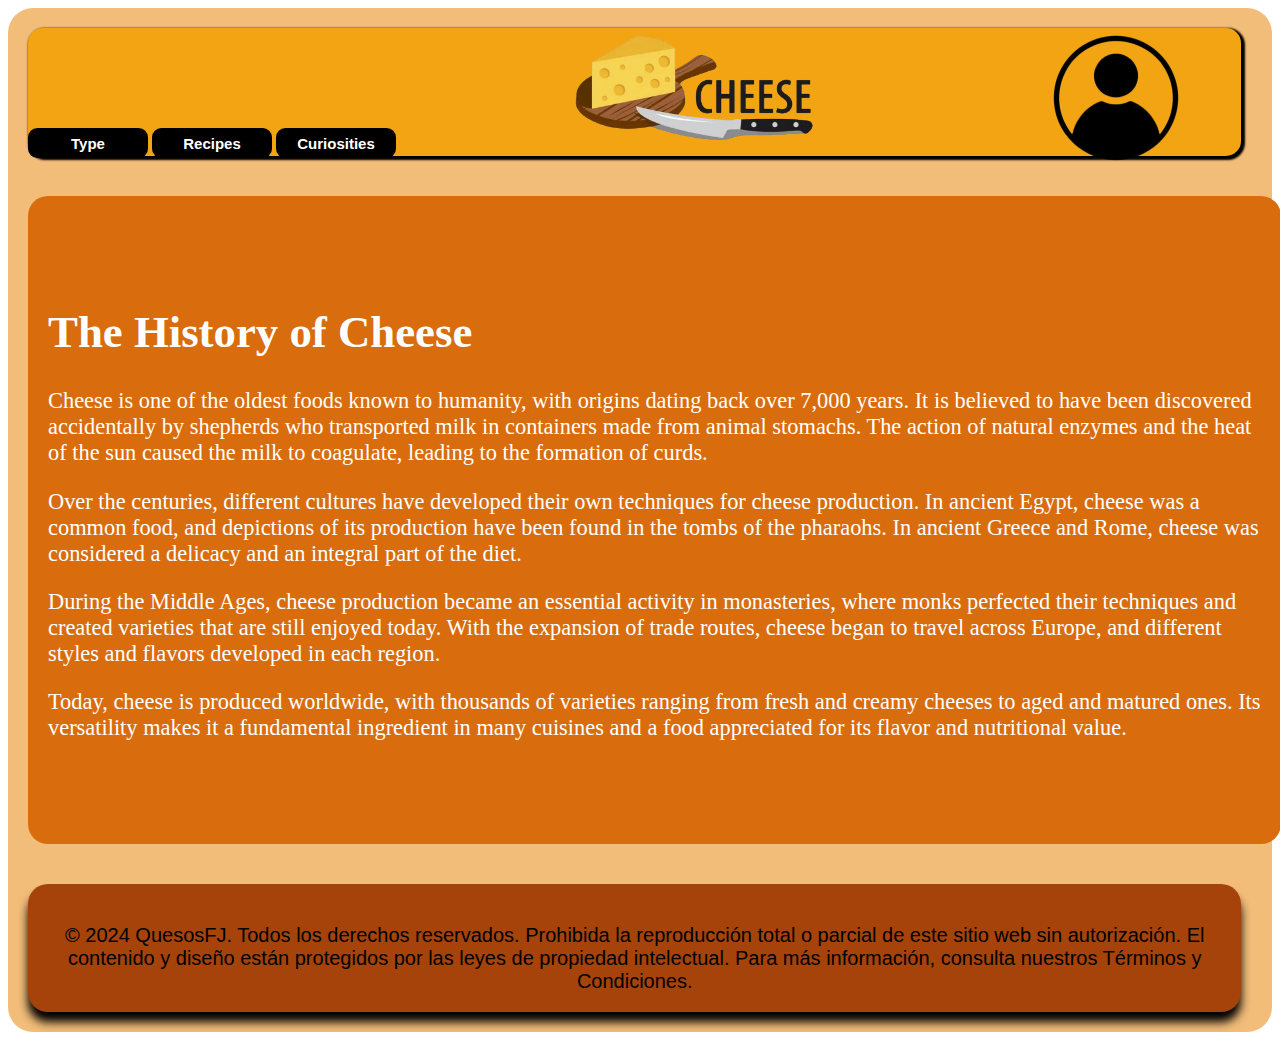
<file: index.html>
<!DOCTYPE html>
<html lang="en">
<head>
    <meta charset="UTF-8">
    <meta name="viewport" content="width=device-width, initial-scale=1.0">
    <link rel="stylesheet" href="styles.css">
    <title>QuesosFJ🧀</title>
</head>
<body>
    <!--Div principal-->
    <div id="principal"> 
        <!--Encabezado-->
        <div id="encabezado">
            <div>
                <a href="Tipos_queso.html"><button class="btn">Type</button></a>
                <a href="Recetas.html"><button class="btn">Recipes</button></a>
                <a href="Curiosidades.html"><button class="btn">Curiosities</button></a>
            </div>
            <div id="divimagen"><img id="imagen" src="queso.png" alt="queso"></div> 
            <div id="divlogin"><img id="login" src="login.png" alt="login"></div>
        </div>
        <div id="divcuerpo"><h1>The History of Cheese</h1>
            <p>Cheese is one of the oldest foods known to humanity, with origins dating back over 7,000 years. It is believed to have been discovered accidentally by shepherds who transported milk in containers made from animal stomachs. The action of natural enzymes and the heat of the sun caused the milk to coagulate, leading to the formation of curds.</p>
            
            <p>Over the centuries, different cultures have developed their own techniques for cheese production. In ancient Egypt, cheese was a common food, and depictions of its production have been found in the tombs of the pharaohs. In ancient Greece and Rome, cheese was considered a delicacy and an integral part of the diet.</p>
            
            <p>During the Middle Ages, cheese production became an essential activity in monasteries, where monks perfected their techniques and created varieties that are still enjoyed today. With the expansion of trade routes, cheese began to travel across Europe, and different styles and flavors developed in each region.</p>
            
            <p>Today, cheese is produced worldwide, with thousands of varieties ranging from fresh and creamy cheeses to aged and matured ones. Its versatility makes it a fundamental ingredient in many cuisines and a food appreciated for its flavor and nutritional value.</p>
        </div>
        <div id="divpiedepagina"><p id="copy">&copy; 2024 QuesosFJ. Todos los derechos reservados. Prohibida la reproducción total o parcial de este sitio web sin autorización. El contenido y diseño están protegidos por las leyes de propiedad intelectual. Para más información, consulta nuestros Términos y Condiciones</a>.</p></div>
    </div>
</body>
</html>
</file>
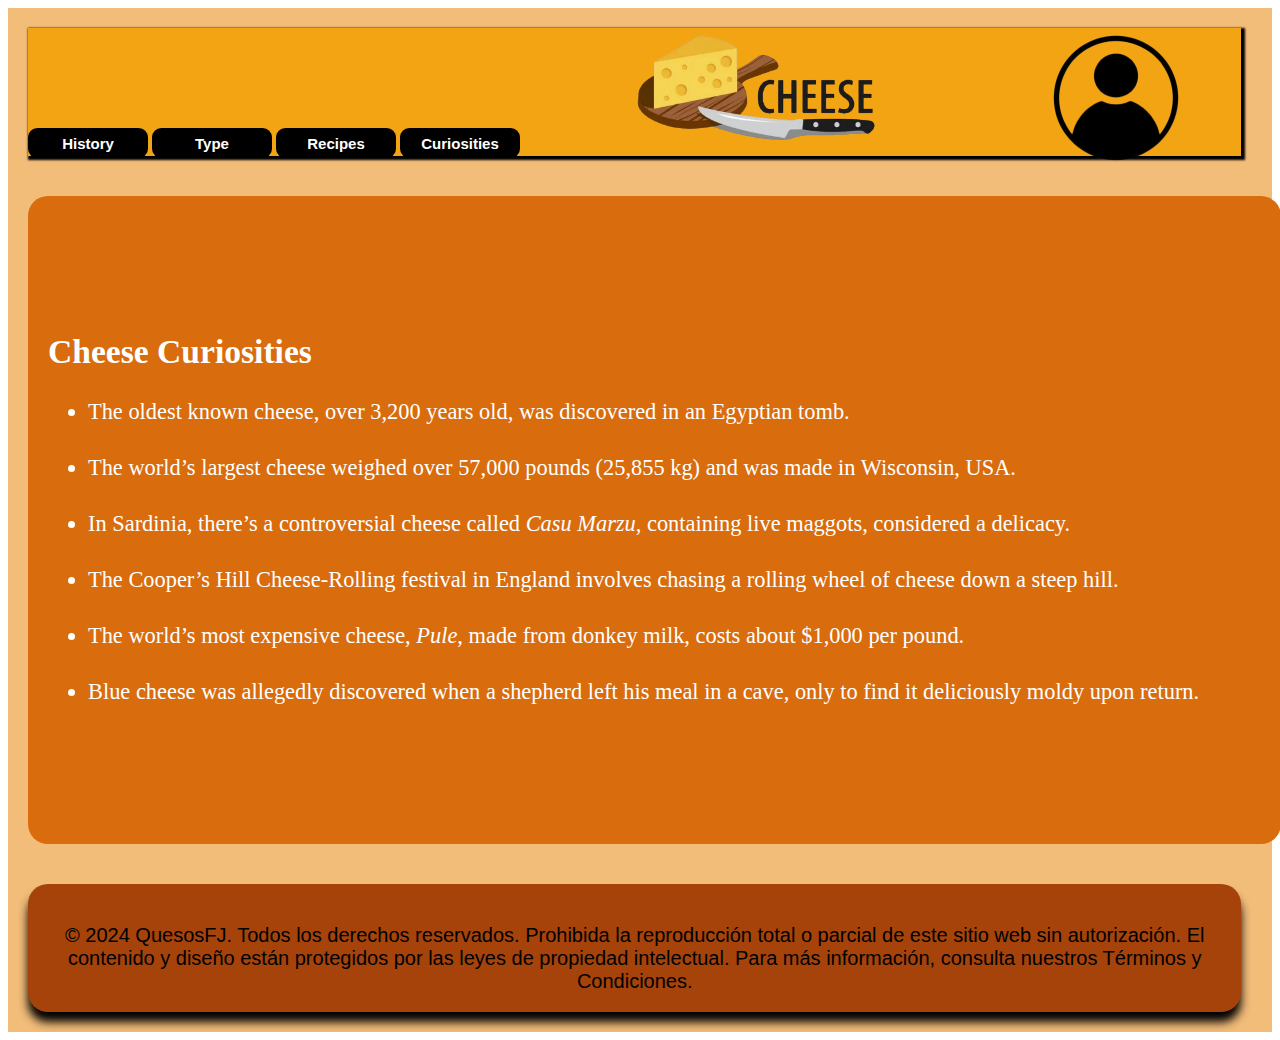
<file: Curiosidades.html>
<!DOCTYPE html>
<html lang="en">
<head>
    <meta charset="UTF-8">
    <meta name="viewport" content="width=device-width, initial-scale=1.0">
    <link rel="stylesheet" href="styles_curiosidades.css">
    <title>QuesosFJ🧀</title>
</head>
<body>
    <!--Div principal-->
    <div id="principal"> 
        <!--Encabezado-->
        <div id="encabezado">
            <div>
                <a href="index.html"><button class="btn">History</button></a>
                <a href="Tipos_queso.html"><button class="btn">Type</button></a>
                <a href="Recetas.html"><button class="btn">Recipes</button></a>
                <a href="Curiosidades.html"><button class="btn">Curiosities</button></a>
            </div>
            <div id="divimagen"><img id="imagen" src="queso.png" alt="queso"></div> 
            <div id="divlogin"><img id="login" src="login.png" alt="login"></div>
        </div>
        <!--Cuerpo-->
        <div id="divcuerpo">
            <h2>Cheese Curiosities</h2>
            <ul>
                <li>The oldest known cheese, over 3,200 years old, was discovered in an Egyptian tomb.</li>
                <li>The world’s largest cheese weighed over 57,000 pounds (25,855 kg) and was made in Wisconsin, USA.</li>
                <li>In Sardinia, there’s a controversial cheese called <em>Casu Marzu</em>, containing live maggots, considered a delicacy.</li>
                <li>The Cooper’s Hill Cheese-Rolling festival in England involves chasing a rolling wheel of cheese down a steep hill.</li>
                <li>The world’s most expensive cheese, <em>Pule</em>, made from donkey milk, costs about $1,000 per pound.</li>
                <li>Blue cheese was allegedly discovered when a shepherd left his meal in a cave, only to find it deliciously moldy upon return.</li>
            </ul>
        </div>

        <div id="divpiedepagina">
            <p id="copy">&copy; 2024 QuesosFJ. Todos los derechos reservados. Prohibida la reproducción total o parcial de este sitio web sin autorización. El contenido y diseño están protegidos por las leyes de propiedad intelectual. Para más información, consulta nuestros Términos y Condiciones</a>.</p>
        </div>
    </div>
</body>
</html>
</file>
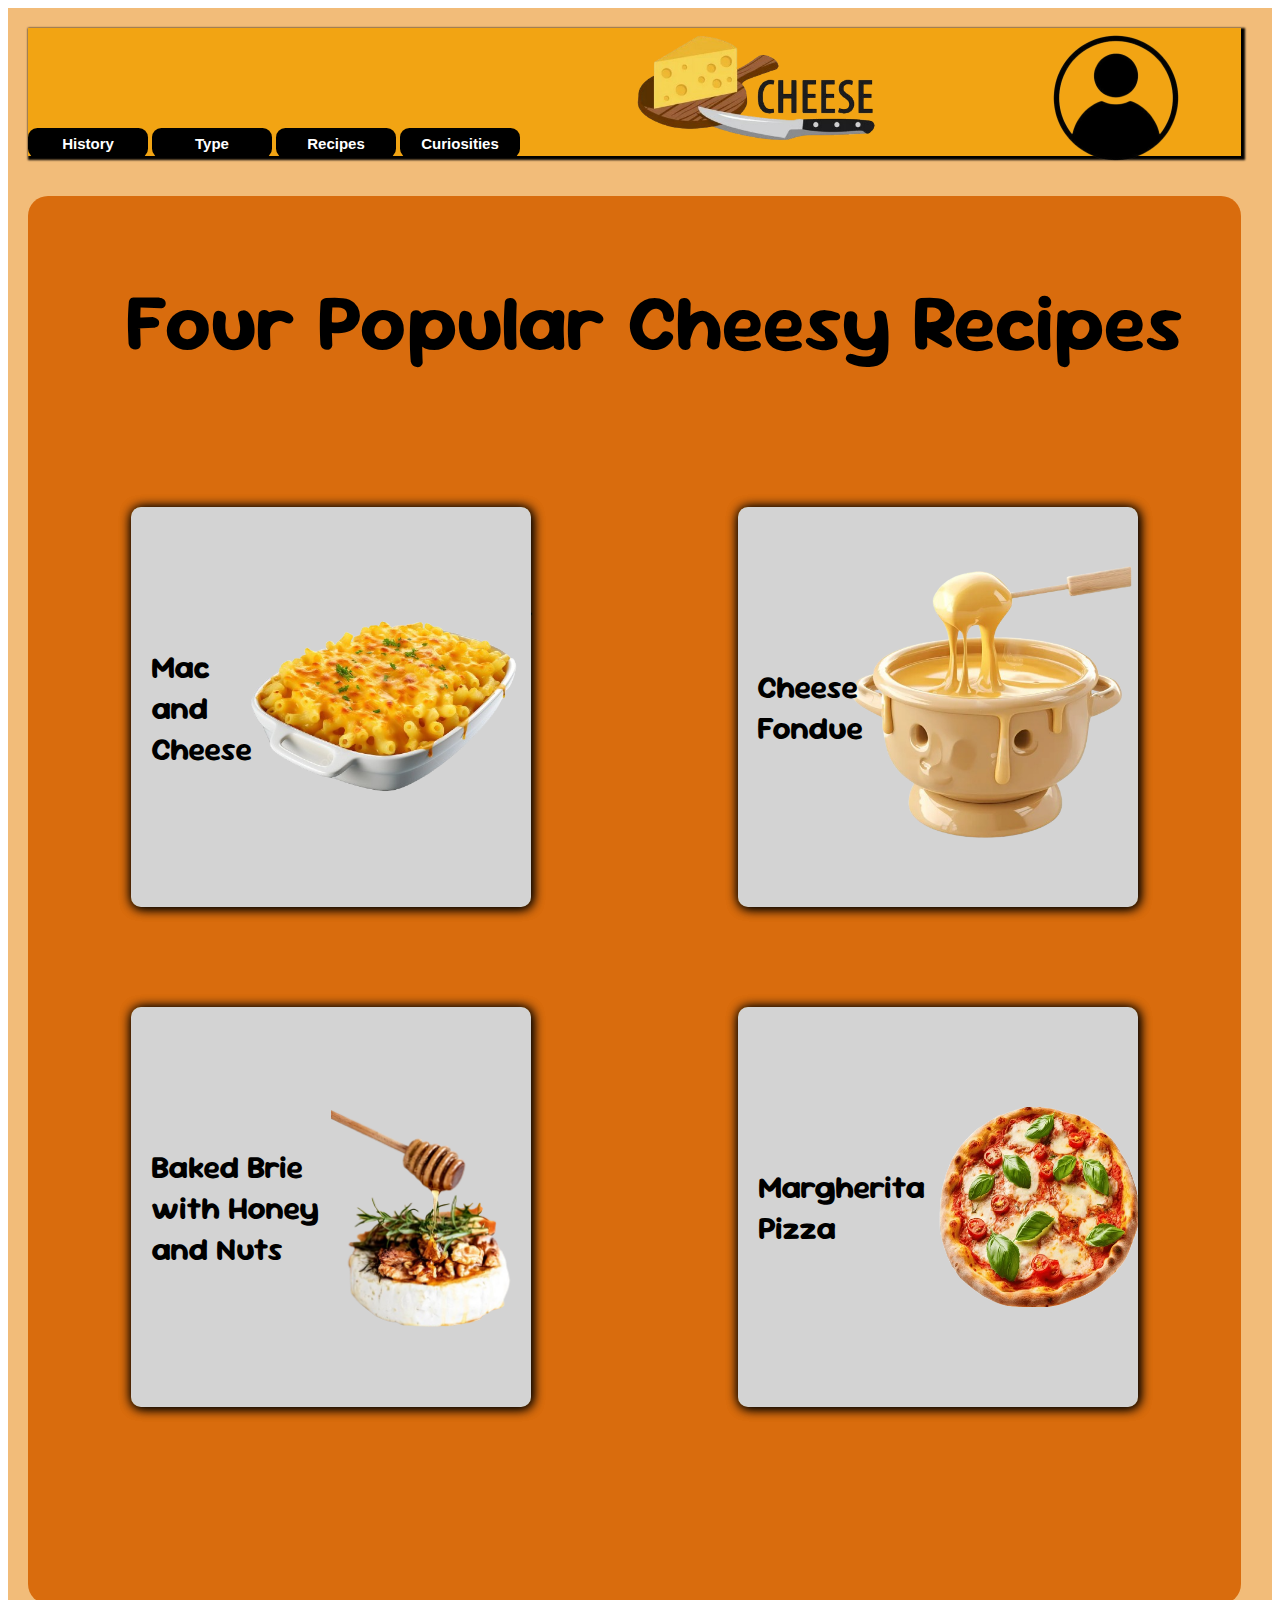
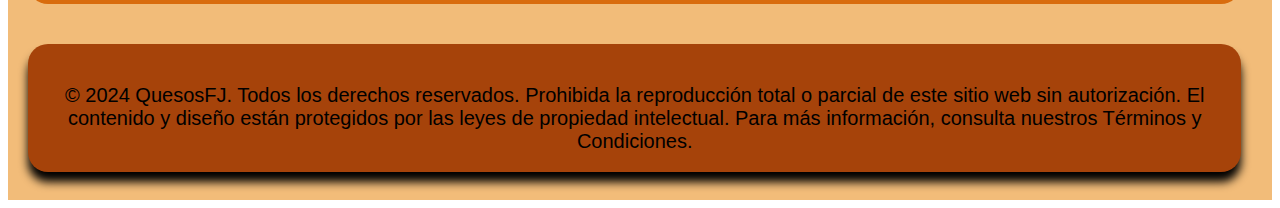
<file: Recetas.html>
<!DOCTYPE html>
<html lang="en">
<head>
    <meta charset="UTF-8">
    <meta name="viewport" content="width=device-width, initial-scale=1.0">
    <link rel="stylesheet" href="styles_recetas.css">
    <link rel="preconnect" href="https://fonts.googleapis.com">
    <link rel="preconnect" href="https://fonts.gstatic.com" crossorigin>
    <link href="https://fonts.googleapis.com/css2?family=Sour+Gummy:ital,wght@0,100..900;1,100..900&display=swap" rel="stylesheet">
    <title>QuesosFJ🧀</title>
</head>
<body>
    <!--Div principal-->
    <div id="principal"> 
        <!--Encabezado-->
        <div id="encabezado">
            <div>
                <a href="index.html"><button class="btn">History</button></a>
                <a href="Tipos_queso.html"><button class="btn">Type</button></a>
                <a href="Recetas.html"><button class="btn">Recipes</button></a>
                <a href="Curiosidades.html"><button class="btn">Curiosities</button></a>
            </div>
            <div id="divimagen"><img id="imagen" src="queso.png" alt="queso"></div> 
            <div id="divlogin"><img id="login" src="login.png" alt="login"></div>
        </div>
        <!--Cuerpo-->
        <div id="divcuerpo">
            <h1 id="h1">Four Popular Cheesy Recipes</h1>
            <div id="div2">
                <div class="book">
                    <p class="p">Ingredients: macaroni, shredded cheddar cheese,<br>
                         milk, butter, flour, and spices to taste.</p>
                    <p class="p2">Preparation: Cook the macaroni in salted water. <br>
                         Make a béchamel sauce with butter, flour,<br>
                         and milk,then add the shredded cheddar <br>
                         cheese until melted. Mix the sauce with <br>
                         the macaroni,bake for a few minutes until <br>
                          golden on top, and enjoy!</p><br>
                    <div class="cover">
                        <h1>Mac and Cheese</h1><br>
                        <img class="img" src="1.png" alt="">
                    </div>
                </div>
                <div class="book">
                    <p class="p">Ingredients: Gruyère cheese, Emmental cheese,<br>
                         white wine, garlic, and cornstarch.</p>
                   <p class="p2">Preparation: Rub a pot with garlic,<br>
                        heat the white wine,and gradually <br>
                         add the grated cheeses,stirring constantly.<br>
                        Add a bit of cornstarch<br>
                        dissolved in wine if you need to thicken it. <br>
                        Serve with bread, vegetables, <br>
                        or cured meats for dipping.</p><br>
                    <div class="cover">
                        <h1>Cheese Fondue</h1><br>
                        <img class="img" src="2.png" alt="">
                    </div>
                </div>
            </div>
            <div id="div3">
                <div class="book">
                    <p class="p">Ingredients: Brie cheese, honey walnuts <br>
                         or almonds,and a bit of <br>
                        rosemary (optional).</p> <br>
                    <p class="p2">Preparation: Place the Brie in <br>
                         an oven-safe dish,top with honey and <br>
                         nuts,then bake at 180 °C (350 °F) for <br>
                          a few minutes until soft and creamy. <br>
                         Serve with bread or crackers.</p> <br>
                    <div class="cover">
                        <h1>Baked Brie with Honey and Nuts</h1><br>
                        <img class="img" src="3.png" alt="">
                    </div>
                </div>
                <div class="book">
                    <p class="p">Ingredients: pizza dough, tomato sauce,<br>
                         fresh mozzarella cheese, basil, and olive oil.</p> <br>
                    <p class="p2">Preparation: Spread tomato sauce over <br>
                         the pizza dough, place slices of mozzarella <br>
                          on top, and bake at 220 °C (425 °F) until <br>
                           the crust is crispy and the cheese is melted. <br>
                            Add fresh basil leaves and a drizzle of <br>
                             olive oil before serving.</p> <br>
                    <div class="cover">
                        <h1>Margherita Pizza</h1>
                        <img class="img2" src="4.png" alt="">
                    </div>
                </div>
            </div>
        </div>
        <!--Pie de pagina-->
        <div id="divpiedepagina"><p id="copy">&copy; 2024 QuesosFJ. Todos los derechos reservados. Prohibida la reproducción total o parcial de este sitio web sin autorización. El contenido y diseño están protegidos por las leyes de propiedad intelectual. Para más información, consulta nuestros Términos y Condiciones</a>.</p></div>
    </div>
</body>
</html>
</file>
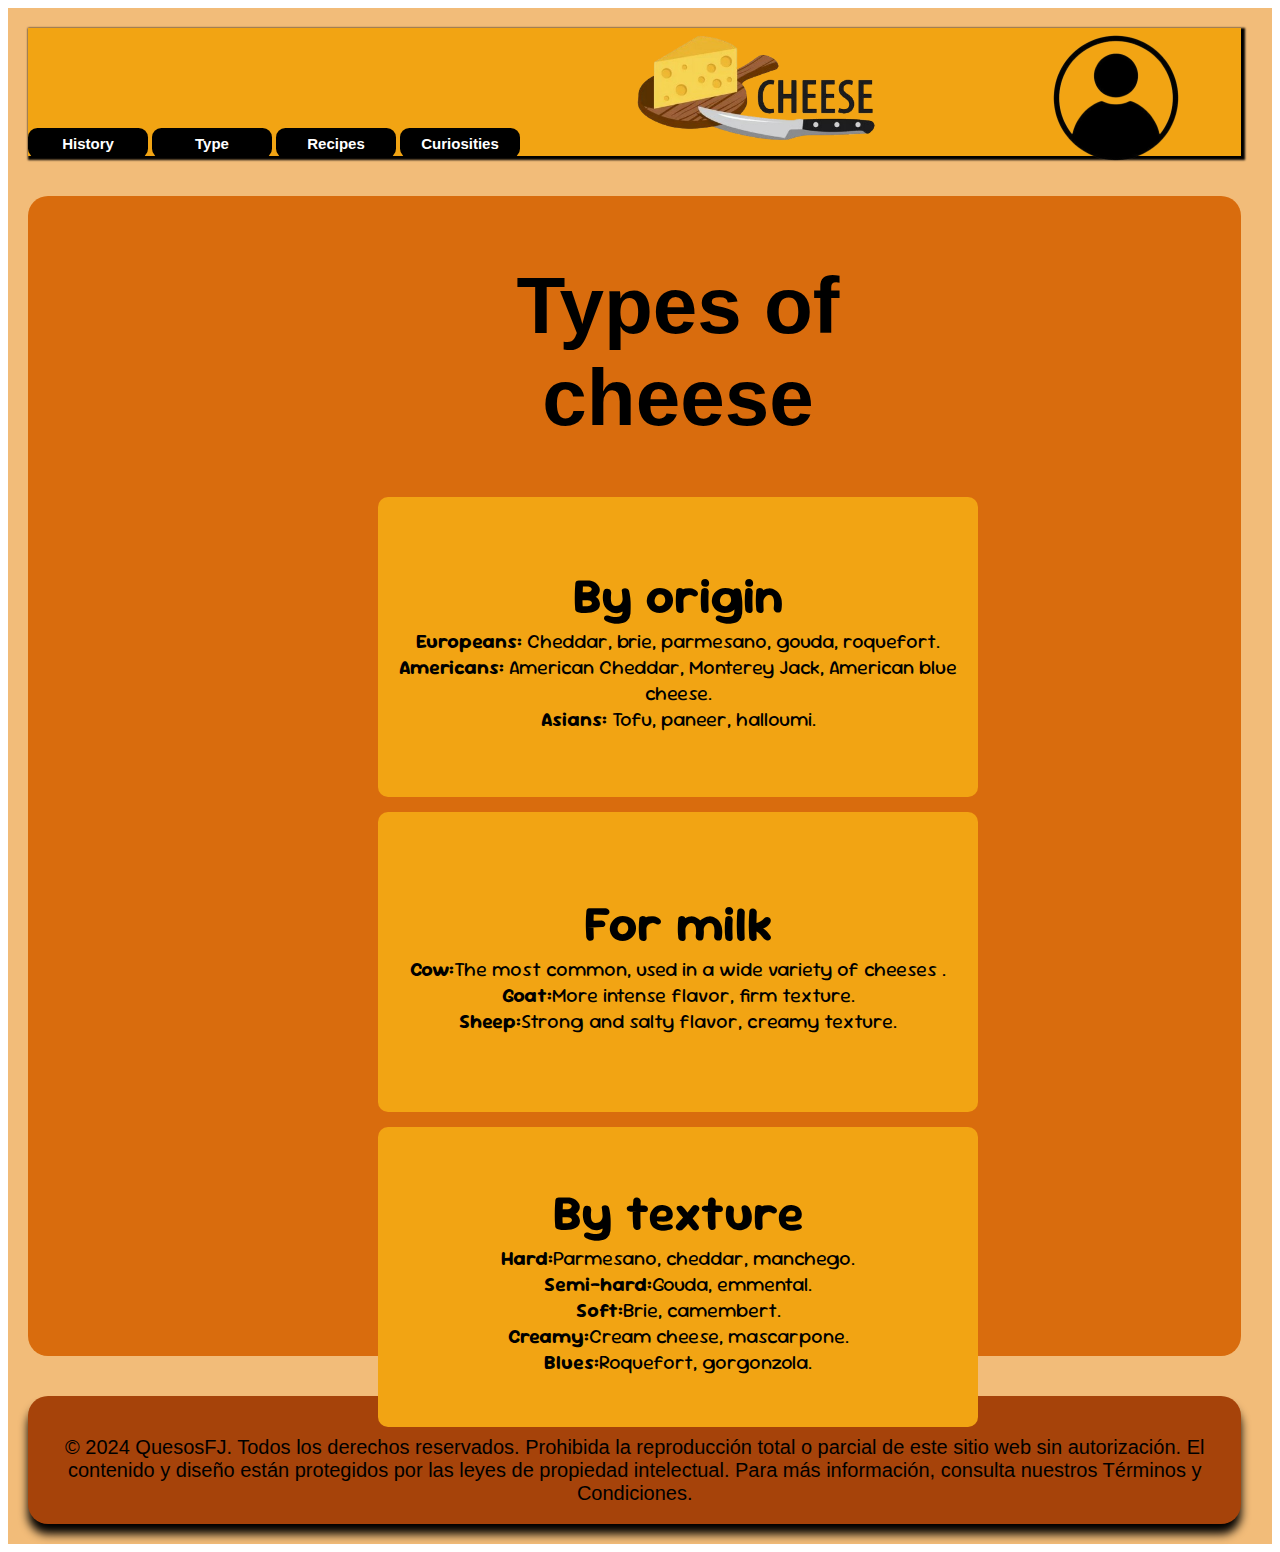
<file: Tipos_queso.html>
<!DOCTYPE html>
<html lang="en">
<head>
    <meta charset="UTF-8">
    <meta name="viewport" content="width=device-width, initial-scale=1.0">
    <link rel="stylesheet" href="styles_tipo_de_quesos.css">
    <link rel="preconnect" href="https://fonts.googleapis.com">
    <link rel="preconnect" href="https://fonts.gstatic.com" crossorigin>
    <link href="https://fonts.googleapis.com/css2?family=Sour+Gummy:ital,wght@0,100..900;1,100..900&display=swap" rel="stylesheet">
    <title>QuesosFJ🧀​</title>
</head>
<body>
    <!--Div principal-->
    <div id="principal"> 
        <!--Encabezado-->
        <div id="encabezado">
            <div>
                <a href="index.html"><button class="btn">History</button></a>
                <a href="Tipos_queso.html"><button class="btn">Type</button></a>
                <a href="Recetas.html"><button class="btn">Recipes</button></a>
                <a href="Curiosidades.html"><button class="btn">Curiosities</button></a>
            </div>
            <div id="divimagen"><img id="imagen" src="queso.png" alt="queso"></div> 
            <div id="divlogin"><img id="login" src="login.png" alt="login"></div>
        </div>
        <!--Cuerpo-->
        <div id="divcuerpo">
            <div id="divcuperpo2">
                <h1 class="h1">Types of cheese</h1>
                <div class="cards">
                    <div class="card red">
                        <p class="texto2">
                            <b class="texto1">By origin</b><br>
                            <b>Europeans:</b> Cheddar, brie, parmesano, gouda, roquefort.<br>
                            <b>Americans:</b> American Cheddar, Monterey Jack, American blue cheese.<br>
                            <b>Asians:</b> Tofu, paneer, halloumi.</p>
                    </div>
                    <div class="card blue">
                        <p class="texto2">
                            <b class="texto1">For milk</b><br>
                            <b>Cow:</b>The most common, used in a wide variety of cheeses   .<br>
                            <b>Goat:</b>More intense flavor, firm texture.<br>
                            <b>Sheep:</b>Strong and salty flavor, creamy texture.<br>
                        </p>
                    </div>
                    <div class="card green">
                        <p class="texto2">
                            <b class="texto1">By texture</b><br>
                            <b>Hard:</b>Parmesano, cheddar, manchego.<br>
                            <b>Semi-hard:</b>Gouda, emmental.<br>
                            <b>Soft:</b>Brie, camembert.<br>
                            <b>Creamy:</b>Cream cheese, mascarpone.<br>
                            <b>Blues:</b>Roquefort, gorgonzola.<br>
                        </p>
                    </div>
                </div>
            </div>
        </div>
        <!--Pie de pagina-->
        <div id="divpiedepagina"><p id="copy">&copy; 2024 QuesosFJ. Todos los derechos reservados. Prohibida la reproducción total o parcial de este sitio web sin autorización. El contenido y diseño están protegidos por las leyes de propiedad intelectual. Para más información, consulta nuestros Términos y Condiciones</a>.</p></div>
    </div>
</body>
</html>
</file>
<file: styles.css>
#principal{
    display: flex;
    flex-direction: column;
    width: 100%;
    height: 80vw;
    background-color: #F2BC79;
    border-radius: 25px;
}
#encabezado{
    display: flex;
    justify-content: space-between;
    width: 96%;
    height: 10vw;
    margin:20px;
    box-shadow: 2px 2px 2px 2px;
    background-color: #F2A413;
    border-radius: 15px;
}

.btn {
    width: 120px;
    height: 30px;
    margin-top: 100px;
    background: black;
    color: white;
    border: none;
    border-radius: 0.625em;
    font-size: 15px;
    font-weight: bold;
    cursor: pointer;
    position: relative;
    z-index: 1;
    overflow: hidden;
}

button:hover {
    color: black;
}

button:after {
    content: "";
    background: white;
    position: absolute;
    z-index: -1;
    left: -20%;
    right: -20%;
    top: 0;
    bottom: 0;
    transform: skewX(-45deg) scale(0, 1);
    transition: all 0.5s;
}

button:hover:after {
    transform: skewX(-45deg) scale(1, 1);
    -webkit-transition: all 0.5s;
    transition: all 0.5s;
}
#divimagen{
    width: 300px;
    height: 300px;
    position: relative;bottom:90px;
}
#imagen{
    width: 100%;
    height: 100%;
}
#divlogin{
    width: 250px;
    height: 250px;
    position: relative;bottom:55px;
}
#login{
    width: 100%;
    height: 100%;
}
#divcuerpo{
    width: 96%;
    margin:20px;
    height: 50vw;
    background-color: #D96C0D;
    border-radius: 20px;
    align-items: center;
    align-content: center;
    color:white;
    font-size: 1.4em;
    padding: 20px;
}
#divpiedepagina{
    display: flex;
    width: 96%;
    height: 10vw;
    margin:20px;
    box-shadow: 0px 10px 10px 0px;
    background-color: #A6430A;
    border-radius: 20px;
}
#copy{
    font-family: 'Franklin Gothic Medium', 'Arial Narrow', Arial, sans-serif;
    text-align: center;
    font-size: 20px;
    padding-top: 20PX;
}
</file>
<file: styles_curiosidades.css>
#principal{
    display: flex;
    flex-direction: column;
    width: 100%;
    height: 80vw;
    background-color: #F2BC79;
   
}
#encabezado{
    display: flex;
    justify-content: space-between;
    width: 96%;
    height: 10vw;
    margin:20px;
    box-shadow: 2px 2px 2px 2px;
    background-color: #F2A413;
}

div{
    border: solid px black;
}

.btn {
    width: 120px;
    height: 30px;
    margin-top: 100px;
    background: black;
    color: white;
    border: none;
    border-radius: 0.625em;
    font-size: 15px;
    font-weight: bold;
    cursor: pointer;
    position: relative;
    z-index: 1;
    overflow: hidden;
   }
   
   button:hover {
    color: black;
   }
   
   button:after {
    content: "";
    background: white;
    position: absolute;
    z-index: -1;
    left: -20%;
    right: -20%;
    top: 0;
    bottom: 0;
    transform: skewX(-45deg) scale(0, 1);
    transition: all 0.5s;
   }
   
   button:hover:after {
    transform: skewX(-45deg) scale(1, 1);
    -webkit-transition: all 0.5s;
    transition: all 0.5s;
   }
#divimagen{
    width: 300px;
    height: 300px;
    position: relative;bottom:90px;
}
#imagen{
    width: 100%;
    height: 100%;
}
#divlogin{
    width: 250px;
    height: 250px;
    position: relative;bottom:55px;
}
#login{
    width: 100%;
    height: 100%;
}
#divcuerpo{
    width: 96%;
    margin:20px;
    height: 50vw;
    background-color: #D96C0D;
    border-radius: 20px;
}
#divpiedepagina{
    display: flex;
    width: 96%;
    height: 10vw;
    margin:20px;
    box-shadow: 0px 10px 10px 0px;
    background-color: #A6430A;
    border-radius: 20px;
}
#copy{
    font-family: 'Franklin Gothic Medium', 'Arial Narrow', Arial, sans-serif;
    text-align: center;
    font-size: 20px;
    padding-top: 20PX;
}
#divcuerpo{
    width: 96%;
    margin:20px;
    height: 50vw;
    background-color: #D96C0D;
    border-radius: 20px;
    align-items: center;
    align-content: center;
    color:white;
    font-size: 1.4em;
    padding: 20px;
}
li{
    margin-bottom: 30px;
}
</file>
<file: styles_recetas.css>
#principal{
    display: flex;
    flex-direction: column;
    width: 100%;
    height: 140vw;
    background-color: #F2BC79;
   
}
#encabezado{
    display: flex;
    justify-content: space-between;
    width: 96%;
    height: 10vw;
    margin:20px;
    box-shadow: 2px 2px 2px 2px;
    background-color: #F2A413;
}

div{
    border: solid px black;
}

.btn {
    width: 120px;
    height: 30px;
    margin-top: 100px;
    background: black;
    color: white;
    border: none;
    border-radius: 0.625em;
    font-size: 15px;
    font-weight: bold;
    cursor: pointer;
    position: relative;
    z-index: 1;
    overflow: hidden;
   }
   
   button:hover {
    color: black;
   }
   
   button:after {
    content: "";
    background: white;
    position: absolute;
    z-index: -1;
    left: -20%;
    right: -20%;
    top: 0;
    bottom: 0;
    transform: skewX(-45deg) scale(0, 1);
    transition: all 0.5s;
   }
   
   button:hover:after {
    transform: skewX(-45deg) scale(1, 1);
    -webkit-transition: all 0.5s;
    transition: all 0.5s;
   }
#divimagen{
    width: 300px;
    height: 300px;
    position: relative;bottom:90px;
}
#imagen{
    width: 100%;
    height: 100%;
}
#divlogin{
    width: 250px;
    height: 250px;
    position: relative;bottom:55px;
}
#login{
    width: 100%;
    height: 100%;
}
#divcuerpo{
    width: 96%;
    margin:20px;
    height: 110vw;
    background-color: #D96C0D;
    border-radius: 20px;
}
#divpiedepagina{
    display: flex;
    width: 96%;
    height: 10vw;
    margin:20px;
    box-shadow: 0px 10px 10px 0px;
    background-color: #A6430A;
    border-radius: 20px;
}
#copy{
    font-family: 'Franklin Gothic Medium', 'Arial Narrow', Arial, sans-serif;
    text-align: center;
    font-size: 20px;
    padding-top: 20PX;
}
/* From Uiverse.io by eslam-hany */ 
.book {
    position: relative;
    border-radius: 10px;
    width: 400px;
    height: 400px;
    background-color: #F2A413;
    -webkit-box-shadow: 1px 1px 12px #000;
    box-shadow: 1px 1px 12px #000;
    -webkit-transform: preserve-3d;
    -ms-transform: preserve-3d;
    transform: preserve-3d;
    -webkit-perspective: 2000px;
    perspective: 2000px;
    display: -webkit-box;
    display: -ms-flexbox;
    display: flex;
    -webkit-box-align: center;
    -ms-flex-align: center;
    align-items: center;
    -webkit-box-pack: center;
    -ms-flex-pack: center;
    justify-content: center;
    color: #000;
    flex-direction: column;
  }
  
  .cover {
    top: 0;
    position: absolute;
    background-color: lightgray;
    width: 100%;
    height: 100%;
    border-radius: 10px;
    cursor: pointer;
    -webkit-transition: all 0.5s;
    transition: all 0.5s;
    -webkit-transform-origin: 0;
    -ms-transform-origin: 0;
    transform-origin: 0;
    -webkit-box-shadow: 1px 1px 12px #000;
    box-shadow: 1px 1px 12px #000;
    display: -webkit-box;
    display: -ms-flexbox;
    display: flex;
    -webkit-box-align: center;
    -ms-flex-align: center;
    align-items: center;
    -webkit-box-pack: center;
    -ms-flex-pack: center;
    justify-content: center;
  }
  
  .book:hover .cover {
    -webkit-transition: all 0.5s;
    transition: all 0.5s;
    -webkit-transform: rotatey(-80deg);
    -ms-transform: rotatey(-80deg);
    transform: rotatey(-80deg);
  }
  
  .p {
    font-family: "Sour Gummy", sans-serif;
    position: relative;left:20px;

  }
#div2{
    width: 100%;
    height: 400px;
    display: flex;
    justify-content: space-around;
    position: relative;top: 100px;
}
#div3{
    width: 100%;
    height: 400px;
    display: flex;
    justify-content: space-around;
    position: relative;top: 200px;
}

.img{
    width: 300px;
    height: 300px;
}
h1{
    font-family: "Sour Gummy", sans-serif;
    position: relative;left: 20px;
}
.p2 {
    font-family: "Sour Gummy", sans-serif;
    position: relative;left:20px;

  }
.img2{
    width: 200px;
    height: 200px;
}
#h1{
    font-family: "Sour Gummy", sans-serif;
    font-size: 80px;
    text-align: center;
    position: relative;top: 20px;
}
</file>
<file: styles_tipo_de_quesos.css>
#principal{
    display: flex;
    flex-direction: column;
    width: 100%;
    height: 120vw;
    background-color: #F2BC79;
   
}
#encabezado{
    display: flex;
    justify-content: space-between;
    width: 96%;
    height: 10vw;
    margin:20px;
    box-shadow: 2px 2px 2px 2px;
    background-color: #F2A413;
}

div{
    border: solid px black;
}

.btn {
    width: 120px;
    height: 30px;
    margin-top: 100px;
    background: black;
    color: white;
    border: none;
    border-radius: 0.625em;
    font-size: 15px;
    font-weight: bold;
    cursor: pointer;
    position: relative;
    z-index: 1;
    overflow: hidden;
   }
   
   button:hover {
    color: black;
   }
   
   button:after {
    content: "";
    background: white;
    position: absolute;
    z-index: -1;
    left: -20%;
    right: -20%;
    top: 0;
    bottom: 0;
    transform: skewX(-45deg) scale(0, 1);
    transition: all 0.5s;
   }
   
   button:hover:after {
    transform: skewX(-45deg) scale(1, 1);
    -webkit-transition: all 0.5s;
    transition: all 0.5s;
   }
#divimagen{
    width: 300px;
    height: 300px;
    position: relative;bottom:90px;
}
#imagen{
    width: 100%;
    height: 100%;
}
#divlogin{
    width: 250px;
    height: 250px;
    position: relative;bottom:55px;
}
#login{
    width: 100%;
    height: 100%;
}
#divcuerpo{
    width: 96%;
    margin:20px;
    height: 100vw;
    background-color: #D96C0D;
    border-radius: 20px;
}
#divpiedepagina{
    display: flex;
    width: 96%;
    height: 10vw;
    margin:20px;
    box-shadow: 0px 10px 10px 0px;
    background-color: #A6430A;
    border-radius: 20px;
}
#copy{
    font-family: 'Franklin Gothic Medium', 'Arial Narrow', Arial, sans-serif;
    text-align: center;
    font-size: 20px;
    padding-top: 20PX;
}
.cards {
    display: flex;
    flex-direction: column;
    gap: 15px;
  }
  
  .cards .red {
    background-color: #F2A413;
  }
  
  .cards .blue {
    background-color: #F2A413;
  }
  
  .cards .green {
    background-color: #F2A413;
  }
  
  .cards .card {
    display: flex;
    align-items: center;
    justify-content: center;
    flex-direction: column;
    height: 300px;
    width: 600px;
    border-radius: 10px;
    cursor: pointer;
    transition: 400ms;
  }
  
  .cards .card p.tip {
    font-size: 1em;
    font-weight: 700;
  }
  
  .cards .card p.second-text {
    font-size: .7em;
  }
  
  .cards .card:hover {
    transform: scale(1.1, 1.1);
  }
  
  .cards:hover > .card:not(:hover) {
    filter: blur(10px);
    transform: scale(0.9, 0.9);
  }
div{
    border: solid 0px;
}
#divcuperpo2{
    width: 600px;
    height: 300px;
    position: relative;left: 350px;
    position: relative;top:10px;
    text-align: center;
}
.texto2{
  font-family: "Sour Gummy", sans-serif;
  font-size:20px;
  text-align: center;
}
.texto1{
  font-family: "Sour Gummy", sans-serif;
  font-size: 50px;
}
.h1{
  font-size: 80px;
  font-family: 'Franklin Gothic Medium', 'Arial Narrow', Arial, sans-serif;
}.img{
  width: 100px;
  height: 100px;
}
</file>
